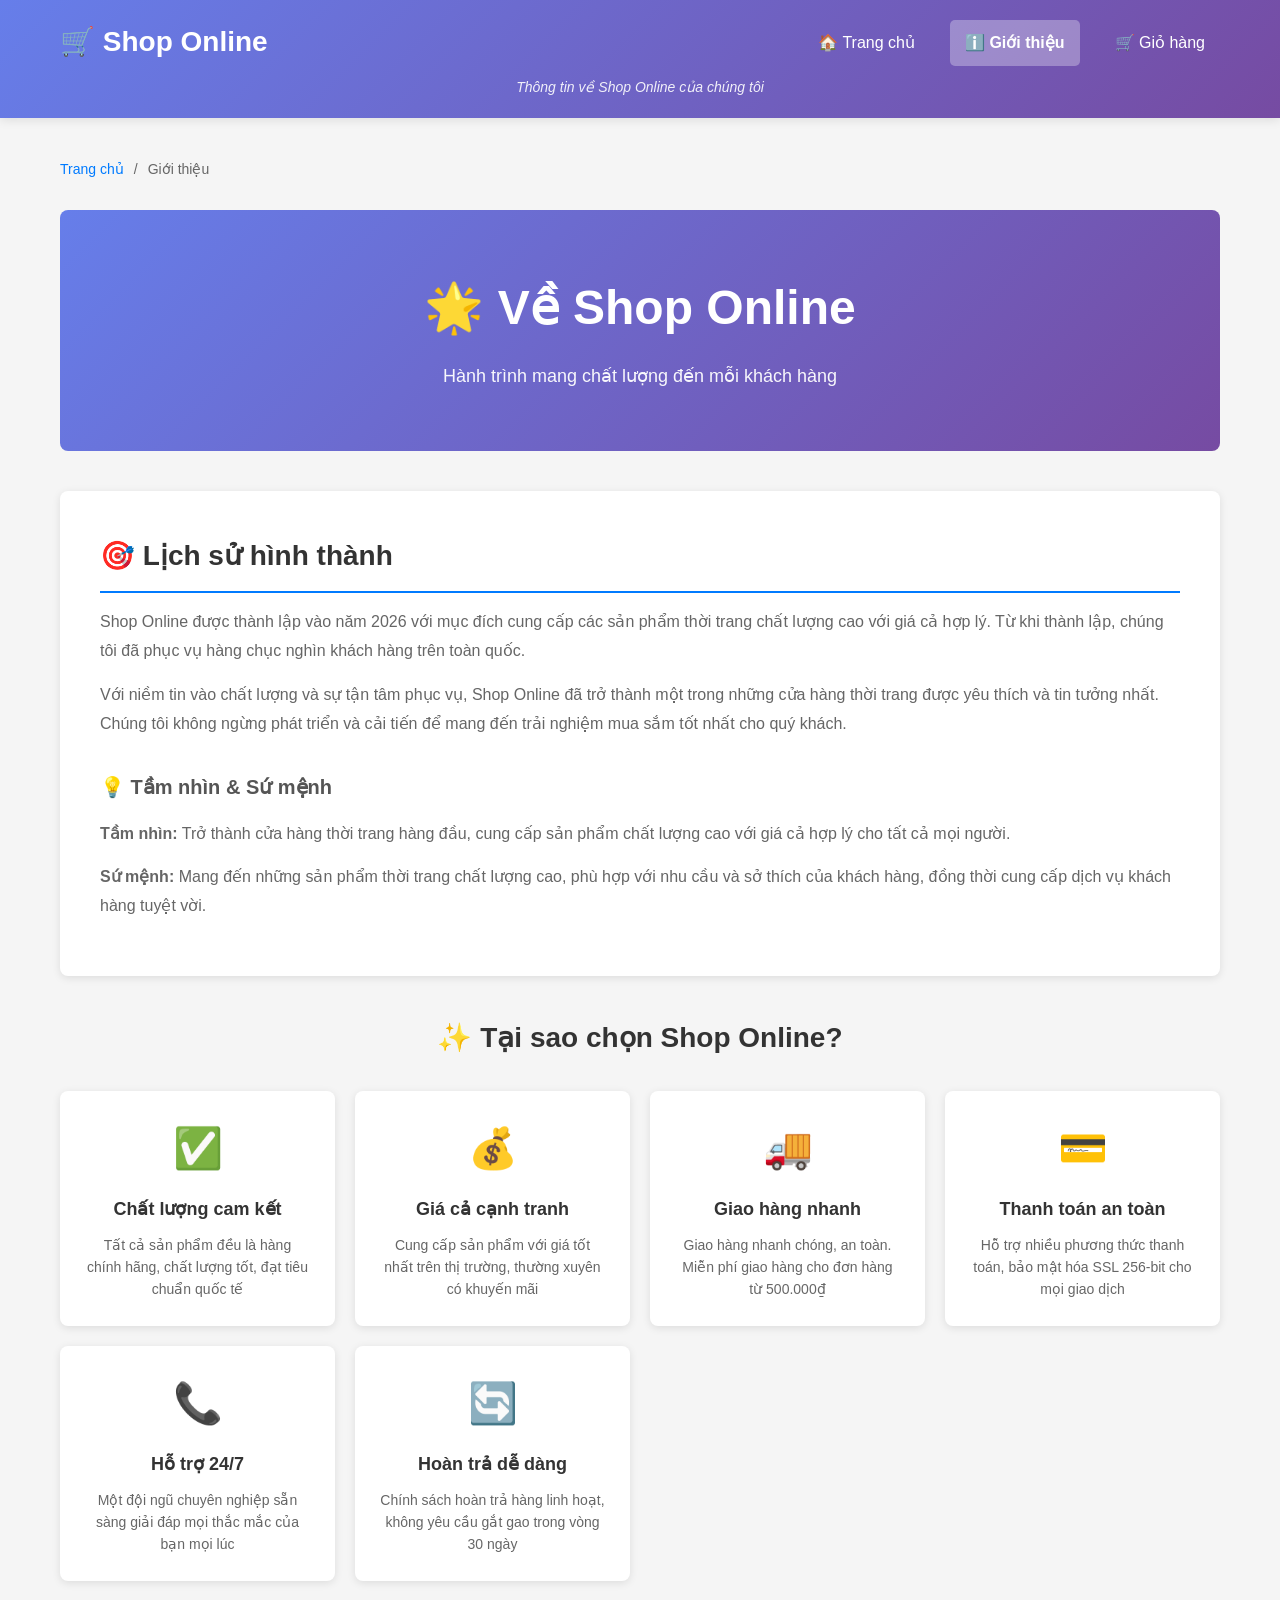
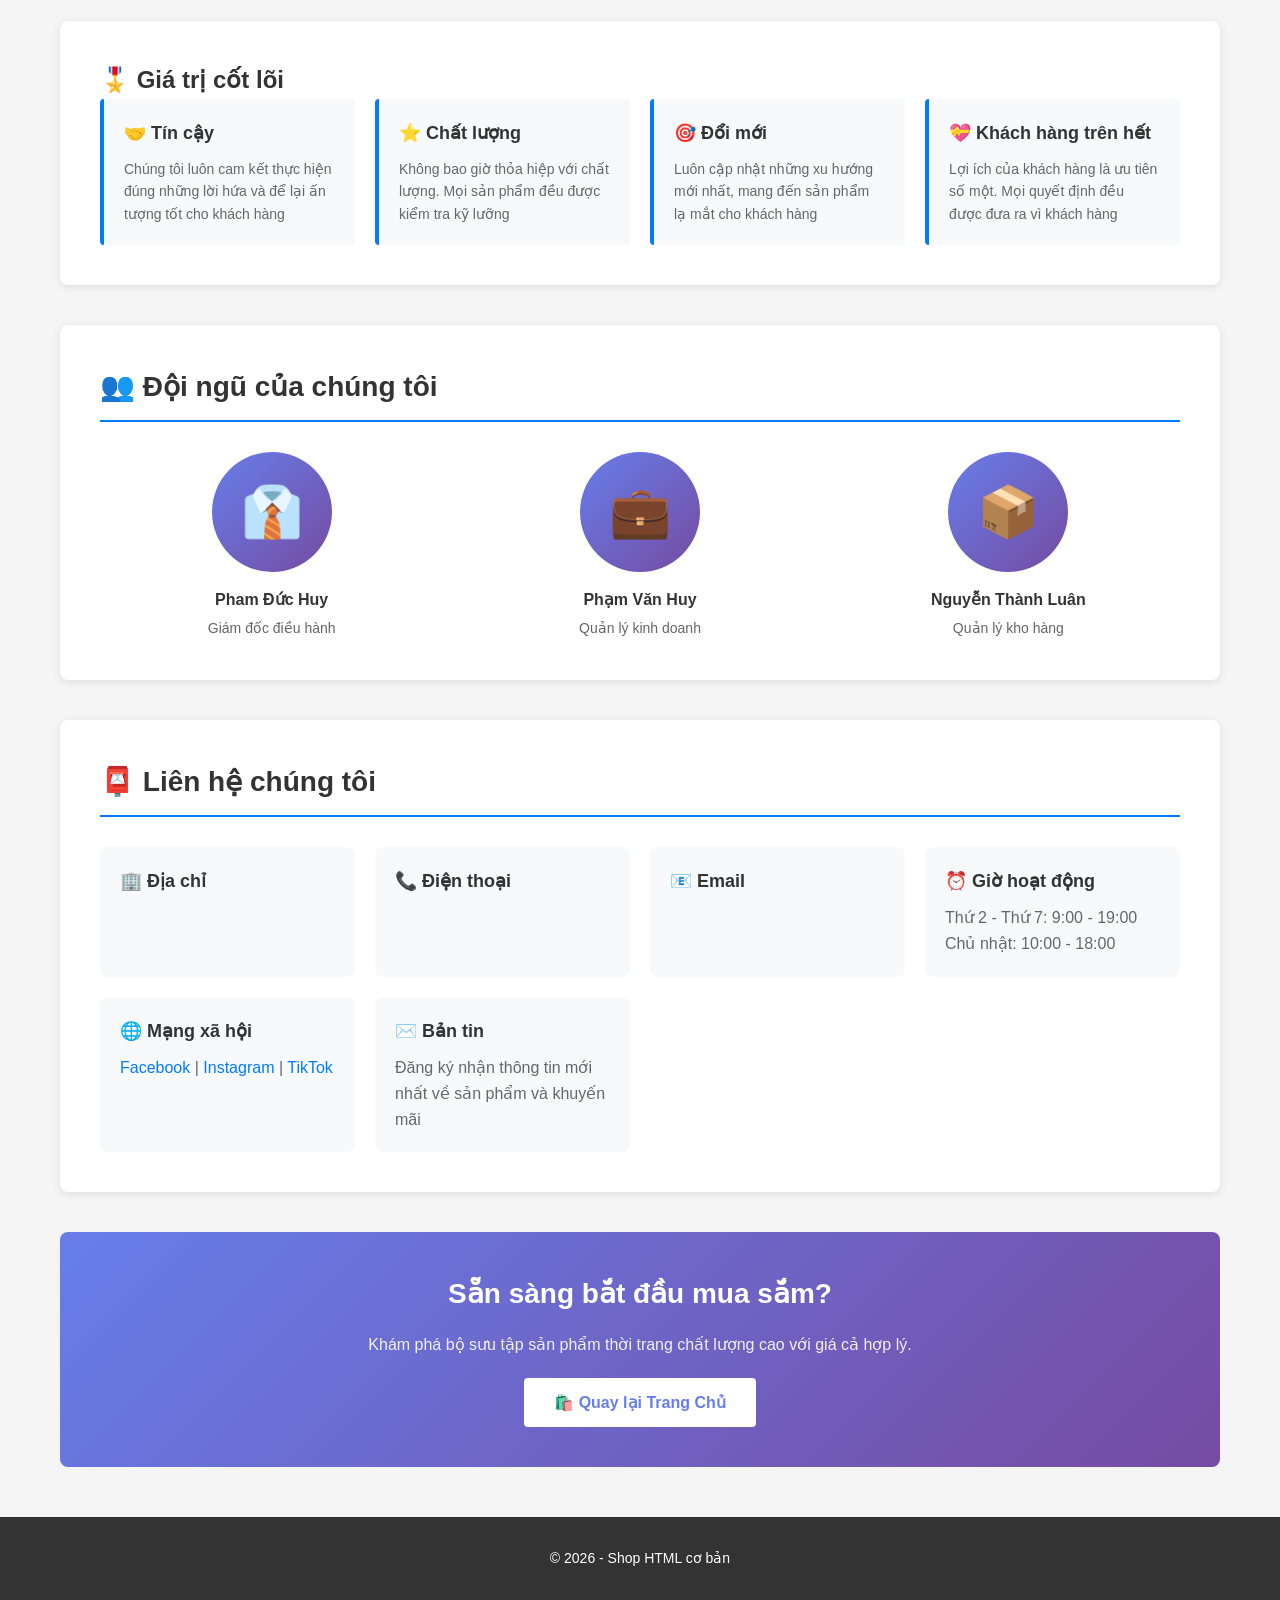
<file: about.html>
<!DOCTYPE html>
<html lang="vi">
<head>
    <meta charset="UTF-8">
    <meta name="viewport" content="width=device-width, initial-scale=1.0">
    <title>Giới Thiệu - Shop Online</title>
    <link rel="stylesheet" href="css/site.css">
    <style>
        .about-container {
            max-width: 1200px;
            margin: 30px auto;
            padding: 0 20px;
        }

        .breadcrumb {
            font-size: 14px;
            color: #666;
            margin-bottom: 30px;
        }

        .breadcrumb a {
            color: #007bff;
            text-decoration: none;
        }

        .breadcrumb a:hover {
            text-decoration: underline;
        }

        .about-header {
            background: linear-gradient(135deg, #667eea 0%, #764ba2 100%);
            color: white;
            padding: 60px 20px;
            text-align: center;
            border-radius: 8px;
            margin-bottom: 40px;
        }

        .about-header h1 {
            margin: 0 0 15px 0;
            font-size: 48px;
        }

        .about-header p {
            margin: 0;
            font-size: 18px;
            opacity: 0.95;
        }

        .about-content {
            background: white;
            border-radius: 8px;
            padding: 40px;
            box-shadow: 0 2px 8px rgba(0,0,0,0.1);
            margin-bottom: 40px;
            line-height: 1.8;
        }

        .about-content h2 {
            color: #333;
            font-size: 28px;
            margin-top: 0;
            margin-bottom: 15px;
            border-bottom: 2px solid #007bff;
            padding-bottom: 10px;
        }

        .about-content h3 {
            color: #555;
            font-size: 20px;
            margin-top: 30px;
            margin-bottom: 15px;
        }

        .about-content p {
            color: #666;
            margin-bottom: 15px;
            font-size: 16px;
        }

        .highlights {
            display: grid;
            grid-template-columns: repeat(auto-fit, minmax(250px, 1fr));
            gap: 20px;
            margin-bottom: 40px;
        }

        .highlight-card {
            background: white;
            border-radius: 8px;
            padding: 25px;
            text-align: center;
            box-shadow: 0 2px 8px rgba(0,0,0,0.1);
            transition: transform 0.3s ease, box-shadow 0.3s ease;
        }

        .highlight-card:hover {
            transform: translateY(-5px);
            box-shadow: 0 5px 15px rgba(0,0,0,0.2);
        }

        .highlight-icon {
            font-size: 40px;
            margin-bottom: 15px;
        }

        .highlight-card h3 {
            color: #333;
            margin: 0 0 10px 0;
            font-size: 18px;
        }

        .highlight-card p {
            color: #666;
            margin: 0;
            font-size: 14px;
        }

        .team-section {
            background: white;
            border-radius: 8px;
            padding: 40px;
            box-shadow: 0 2px 8px rgba(0,0,0,0.1);
            margin-bottom: 40px;
        }

        .team-section h2 {
            color: #333;
            font-size: 28px;
            margin-top: 0;
            margin-bottom: 30px;
            border-bottom: 2px solid #007bff;
            padding-bottom: 10px;
        }

        .team-grid {
            display: grid;
            grid-template-columns: repeat(auto-fit, minmax(200px, 1fr));
            gap: 25px;
        }

        .team-member {
            text-align: center;
        }

        .member-avatar {
            width: 120px;
            height: 120px;
            border-radius: 50%;
            background: linear-gradient(135deg, #667eea 0%, #764ba2 100%);
            display: flex;
            align-items: center;
            justify-content: center;
            margin: 0 auto 15px;
            font-size: 50px;
        }

        .team-member h3 {
            color: #333;
            margin: 0 0 5px 0;
            font-size: 16px;
        }

        .team-member p {
            color: #666;
            margin: 0;
            font-size: 14px;
        }

        .contact-section {
            background: white;
            border-radius: 8px;
            padding: 40px;
            box-shadow: 0 2px 8px rgba(0,0,0,0.1);
            margin-bottom: 40px;
        }

        .contact-section h2 {
            color: #333;
            font-size: 28px;
            margin-top: 0;
            margin-bottom: 30px;
            border-bottom: 2px solid #007bff;
            padding-bottom: 10px;
        }

        .contact-grid {
            display: grid;
            grid-template-columns: repeat(auto-fit, minmax(250px, 1fr));
            gap: 20px;
        }

        .contact-item {
            background: #f8f9fa;
            border-radius: 8px;
            padding: 20px;
        }

        .contact-item h3 {
            color: #333;
            margin: 0 0 10px 0;
            font-size: 18px;
        }

        .contact-item p {
            color: #666;
            margin: 0;
            font-size: 16px;
        }

        .contact-item a {
            color: #007bff;
            text-decoration: none;
        }

        .contact-item a:hover {
            text-decoration: underline;
        }

        .values-section {
            background: white;
            border-radius: 8px;
            padding: 40px;
            box-shadow: 0 2px 8px rgba(0,0,0,0.1);
            margin-bottom: 40px;
        }

        .values-grid {
            display: grid;
            grid-template-columns: repeat(auto-fit, minmax(250px, 1fr));
            gap: 20px;
        }

        .value-item {
            padding: 20px;
            background: #f8f9fa;
            border-left: 4px solid #007bff;
            border-radius: 4px;
        }

        .value-item h3 {
            color: #333;
            margin: 0 0 10px 0;
            font-size: 18px;
        }

        .value-item p {
            color: #666;
            margin: 0;
            font-size: 14px;
        }

        .cta-section {
            background: linear-gradient(135deg, #667eea 0%, #764ba2 100%);
            color: white;
            padding: 40px;
            border-radius: 8px;
            text-align: center;
            margin-bottom: 40px;
        }

        .cta-section h2 {
            margin: 0 0 15px 0;
            font-size: 28px;
            border: none;
            padding: 0;
        }

        .cta-section p {
            color: rgba(255, 255, 255, 0.9);
            margin: 0 0 20px 0;
            font-size: 16px;
        }

        .btn-cta {
            background: white;
            color: #667eea;
            padding: 12px 30px;
            border: none;
            border-radius: 4px;
            cursor: pointer;
            font-weight: bold;
            font-size: 16px;
            text-decoration: none;
            display: inline-block;
        }

        .btn-cta:hover {
            background: #f0f0f0;
        }

        @media (max-width: 768px) {
            .about-header h1 {
                font-size: 32px;
            }

            .about-content {
                padding: 20px;
            }

            .about-content h2 {
                font-size: 24px;
            }

            .highlights,
            .team-grid,
            .contact-grid,
            .values-grid {
                grid-template-columns: 1fr;
            }
        }
    </style>
</head>
<body>

<header>
    <div class="header-content">
        <h1>🛒 Shop Online</h1>
        <nav class="nav">
            <a href="index.html" class="nav-link">🏠 Trang chủ</a>
            <a href="about.html" class="nav-link active">ℹ️ Giới thiệu</a>
            <a href="order.html" class="nav-link">
                🛒 Giỏ hàng
                <span id="cart-count" class="cart-badge" style="display: none;">0</span>
            </a>
        </nav>
    </div>
    <p>Thông tin về Shop Online của chúng tôi</p>
</header>

<main class="about-container">
    <div class="breadcrumb">
        <a href="index.html">Trang chủ</a>
        <span>/</span>
        <span>Giới thiệu</span>
    </div>

    <div class="about-header">
        <h1>🌟 Về Shop Online</h1>
        <p>Hành trình mang chất lượng đến mỗi khách hàng</p>
    </div>

    <div class="about-content">
        <h2>🎯 Lịch sử hình thành</h2>
        <p>
            Shop Online được thành lập vào năm 2026 với mục đích cung cấp các sản phẩm thời trang chất lượng cao 
            với giá cả hợp lý. Từ khi thành lập, chúng tôi đã phục vụ hàng chục nghìn khách hàng trên toàn quốc.
        </p>
        <p>
            Với niềm tin vào chất lượng và sự tận tâm phục vụ, Shop Online đã trở thành một trong những cửa hàng 
            thời trang được yêu thích và tin tưởng nhất. Chúng tôi không ngừng phát triển và cải tiến để mang đến 
            trải nghiệm mua sắm tốt nhất cho quý khách.
        </p>

        <h3>💡 Tầm nhìn & Sứ mệnh</h3>
        <p>
            <strong>Tầm nhìn:</strong> Trở thành cửa hàng thời trang hàng đầu, cung cấp sản phẩm chất lượng cao 
            với giá cả hợp lý cho tất cả mọi người.
        </p>
        <p>
            <strong>Sứ mệnh:</strong> Mang đến những sản phẩm thời trang chất lượng cao, phù hợp với nhu cầu và 
            sở thích của khách hàng, đồng thời cung cấp dịch vụ khách hàng tuyệt vời.
        </p>
    </div>

    <h2 style="text-align: center; color: #333; margin: 40px 0 30px 0; font-size: 28px;">✨ Tại sao chọn Shop Online?</h2>
    <div class="highlights">
        <div class="highlight-card">
            <div class="highlight-icon">✅</div>
            <h3>Chất lượng cam kết</h3>
            <p>Tất cả sản phẩm đều là hàng chính hãng, chất lượng tốt, đạt tiêu chuẩn quốc tế</p>
        </div>

        <div class="highlight-card">
            <div class="highlight-icon">💰</div>
            <h3>Giá cả cạnh tranh</h3>
            <p>Cung cấp sản phẩm với giá tốt nhất trên thị trường, thường xuyên có khuyến mãi</p>
        </div>

        <div class="highlight-card">
            <div class="highlight-icon">🚚</div>
            <h3>Giao hàng nhanh</h3>
            <p>Giao hàng nhanh chóng, an toàn. Miễn phí giao hàng cho đơn hàng từ 500.000₫</p>
        </div>

        <div class="highlight-card">
            <div class="highlight-icon">💳</div>
            <h3>Thanh toán an toàn</h3>
            <p>Hỗ trợ nhiều phương thức thanh toán, bảo mật hóa SSL 256-bit cho mọi giao dịch</p>
        </div>

        <div class="highlight-card">
            <div class="highlight-icon">📞</div>
            <h3>Hỗ trợ 24/7</h3>
            <p>Một đội ngũ chuyên nghiệp sẵn sàng giải đáp mọi thắc mắc của bạn mọi lúc</p>
        </div>

        <div class="highlight-card">
            <div class="highlight-icon">🔄</div>
            <h3>Hoàn trả dễ dàng</h3>
            <p>Chính sách hoàn trả hàng linh hoạt, không yêu cầu gắt gao trong vòng 30 ngày</p>
        </div>
    </div>

    <div class="values-section">
        <h2>🎖️ Giá trị cốt lõi</h2>
        <div class="values-grid">
            <div class="value-item">
                <h3>🤝 Tín cậy</h3>
                <p>Chúng tôi luôn cam kết thực hiện đúng những lời hứa và để lại ấn tượng tốt cho khách hàng</p>
            </div>

            <div class="value-item">
                <h3>⭐ Chất lượng</h3>
                <p>Không bao giờ thỏa hiệp với chất lượng. Mọi sản phẩm đều được kiểm tra kỹ lưỡng</p>
            </div>

            <div class="value-item">
                <h3>🎯 Đổi mới</h3>
                <p>Luôn cập nhật những xu hướng mới nhất, mang đến sản phẩm lạ mắt cho khách hàng</p>
            </div>

            <div class="value-item">
                <h3>💝 Khách hàng trên hết</h3>
                <p>Lợi ích của khách hàng là ưu tiên số một. Mọi quyết định đều được đưa ra vì khách hàng</p>
            </div>
        </div>
    </div>

    <div class="team-section">
        <h2>👥 Đội ngũ của chúng tôi</h2>
        <div class="team-grid">
            <div class="team-member">
                <div class="member-avatar">👔</div>
                <h3>Pham Đức Huy</h3>
                <p>Giám đốc điều hành</p>
            </div>

            <div class="team-member">
                <div class="member-avatar">💼</div>
                <h3>Phạm Văn Huy</h3>
                <p>Quản lý kinh doanh</p>
            </div>

            <div class="team-member">
                <div class="member-avatar">📦</div>
                <h3>Nguyễn Thành Luân</h3>
                <p>Quản lý kho hàng</p>
            </div>
        </div>
    </div>

    <div class="contact-section">
        <h2>📮 Liên hệ chúng tôi</h2>
        <div class="contact-grid">
            <div class="contact-item">
                <h3>🏢 Địa chỉ</h3>
                <p></p>
            </div>

            <div class="contact-item">
                <h3>📞 Điện thoại</h3>
                <p></p>
            </div>

            <div class="contact-item">
                <h3>📧 Email</h3>
                <p></p>
            </div>

            <div class="contact-item">
                <h3>⏰ Giờ hoạt động</h3>
                <p>Thứ 2 - Thứ 7: 9:00 - 19:00<br>Chủ nhật: 10:00 - 18:00</p>
            </div>

            <div class="contact-item">
                <h3>🌐 Mạng xã hội</h3>
                <p>
                    <a href="#">Facebook</a> | 
                    <a href="#">Instagram</a> | 
                    <a href="#">TikTok</a>
                </p>
            </div>

            <div class="contact-item">
                <h3>✉️ Bản tin</h3>
                <p>Đăng ký nhận thông tin mới nhất về sản phẩm và khuyến mãi</p>
            </div>
        </div>
    </div>

    <div class="cta-section">
        <h2>Sẵn sàng bắt đầu mua sắm?</h2>
        <p>Khám phá bộ sưu tập sản phẩm thời trang chất lượng cao với giá cả hợp lý.</p>
        <a href="index.html" class="btn-cta">🛍️ Quay lại Trang Chủ</a>
    </div>
</main>

<footer>
    © 2026 - Shop HTML cơ bản
</footer>

<script>
    // Update cart badge on page load
    function updateCartBadge() {
        const cart = localStorage.getItem('cart') ? JSON.parse(localStorage.getItem('cart')) : [];
        const totalItems = cart.reduce((sum, item) => sum + item.quantity, 0);
        const badgeEl = document.getElementById('cart-count');
        
        if (totalItems > 0) {
            badgeEl.style.display = 'inline';
            badgeEl.textContent = totalItems;
        } else {
            badgeEl.style.display = 'none';
        }
    }

    // Update badge on load
    window.addEventListener('DOMContentLoaded', updateCartBadge);
</script>
</body>
</html>
</file>
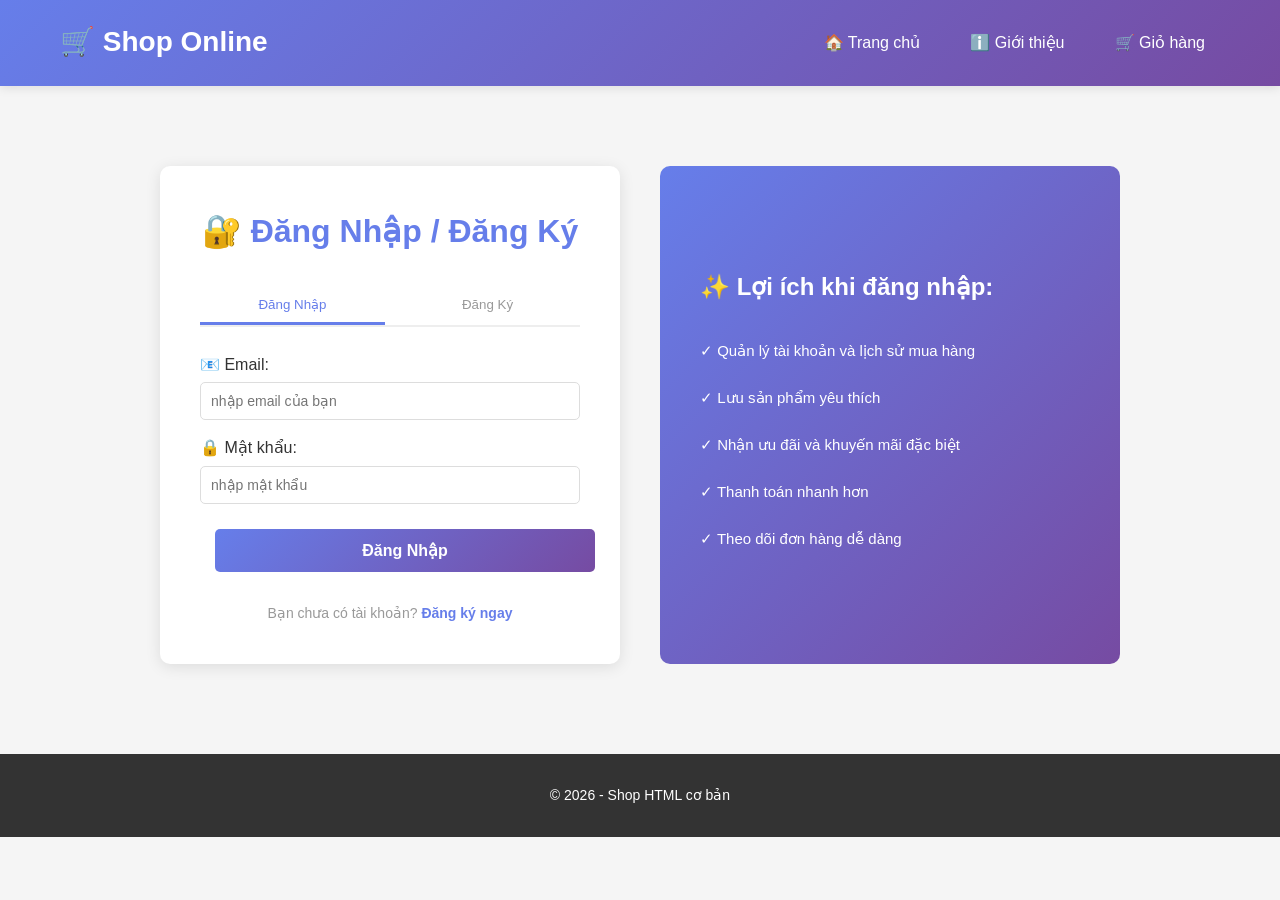
<file: login.html>
<!DOCTYPE html>
<html lang="vi">
<head>
    <meta charset="UTF-8">
    <meta name="viewport" content="width=device-width, initial-scale=1.0">
    <title>Đăng Nhập - Shop Online</title>
    <link rel="stylesheet" href="css/site.css">
</head>
<body>

<header>
    <div class="header-content">
        <h1>🛒 Shop Online</h1>
        <nav class="nav">
            <a href="index.html" class="nav-link">🏠 Trang chủ</a>
            <a href="about.html" class="nav-link">ℹ️ Giới thiệu</a>
            <a href="order.html" class="nav-link">
                🛒 Giỏ hàng
                <span id="cart-count" class="cart-badge" style="display: none;">0</span>
            </a>
        </nav>
    </div>
</header>

<main class="login-container">
    <div class="login-box">
        <h1>🔐 Đăng Nhập / Đăng Ký</h1>
        
        <div class="login-tabs">
            <button class="tab-button active" onclick="switchTab('login')">Đăng Nhập</button>
            <button class="tab-button" onclick="switchTab('signup')">Đăng Ký</button>
        </div>

        <div id="login-tab" class="tab-content active">
            <form onsubmit="event.preventDefault(); login()">
                <div class="form-group">
                    <label for="login-email">📧 Email:</label>
                    <input type="email" id="login-email" placeholder="nhập email của bạn" required>
                </div>

                <div class="form-group">
                    <label for="login-password">🔒 Mật khẩu:</label>
                    <input type="password" id="login-password" placeholder="nhập mật khẩu" required>
                </div>

                <button type="submit" class="btn-primary" style="width: 100%; padding: 12px; font-size: 16px;">
                    Đăng Nhập
                </button>
            </form>

            <p class="form-help">Bạn chưa có tài khoản? <a href="#" onclick="switchTab('signup'); return false;">Đăng ký ngay</a></p>
        </div>

        <div id="signup-tab" class="tab-content">
            <form onsubmit="event.preventDefault(); signup()">
                <div class="form-group">
                    <label for="signup-email">📧 Email:</label>
                    <input type="email" id="signup-email" placeholder="nhập email của bạn" required>
                </div>

                <div class="form-group">
                    <label for="signup-password">🔒 Mật khẩu:</label>
                    <input type="password" id="signup-password" placeholder="nhập mật khẩu (tối thiểu 6 ký tự)" required minlength="6">
                </div>

                <div class="form-group">
                    <label for="signup-confirm">✓ Xác nhận mật khẩu:</label>
                    <input type="password" id="signup-confirm" placeholder="xác nhận mật khẩu" required minlength="6">
                </div>

                <button type="submit" class="btn-primary" style="width: 100%; padding: 12px; font-size: 16px;">
                    Đăng Ký
                </button>
            </form>

            <p class="form-help">Bạn đã có tài khoản? <a href="#" onclick="switchTab('login'); return false;">Đăng nhập</a></p>
        </div>
    </div>

    <div class="login-benefits">
        <h2>✨ Lợi ích khi đăng nhập:</h2>
        <ul>
            <li>✓ Quản lý tài khoản và lịch sử mua hàng</li>
            <li>✓ Lưu sản phẩm yêu thích</li>
            <li>✓ Nhận ưu đãi và khuyến mãi đặc biệt</li>
            <li>✓ Thanh toán nhanh hơn</li>
            <li>✓ Theo dõi đơn hàng dễ dàng</li>
        </ul>
    </div>
</main>

<footer>
    © 2026 - Shop HTML cơ bản
</footer>

<script src="js/script.js"></script>
<script>
    function switchTab(tabName) {
        // Hide all tabs
        document.querySelectorAll('.tab-content').forEach(tab => {
            tab.classList.remove('active');
        });
        document.querySelectorAll('.tab-button').forEach(btn => {
            btn.classList.remove('active');
        });

        // Show selected tab
        if (tabName === 'login') {
            document.getElementById('login-tab').classList.add('active');
            document.querySelectorAll('.tab-button')[0].classList.add('active');
            // Copy email from signup if exists
            const signupEmail = document.getElementById('signup-email').value;
            if (signupEmail) document.getElementById('login-email').value = signupEmail;
        } else {
            document.getElementById('signup-tab').classList.add('active');
            document.querySelectorAll('.tab-button')[1].classList.add('active');
            // Copy email from login if exists
            const loginEmail = document.getElementById('login-email').value;
            if (loginEmail) document.getElementById('signup-email').value = loginEmail;
        }
    }

    function login() {
        const email = document.getElementById('login-email').value;
        const password = document.getElementById('login-password').value;

        if (!email || !password) {
            alert('Vui lòng nhập email và mật khẩu!');
            return;
        }

        if (!email.includes('@')) {
            alert('Email không hợp lệ!');
            return;
        }

        const user = {
            email: email,
            name: email.split('@')[0],
            loginTime: new Date().toLocaleString('vi-VN')
        };

        localStorage.setItem('currentUser', JSON.stringify(user));
        alert('Đăng nhập thành công! Xin chào ' + user.name);
        window.location.href = 'index.html';
    }

    function signup() {
        const email = document.getElementById('signup-email').value;
        const password = document.getElementById('signup-password').value;
        const confirm = document.getElementById('signup-confirm').value;

        if (!email || !password || !confirm) {
            alert('Vui lòng điền đầy đủ thông tin!');
            return;
        }

        if (!email.includes('@')) {
            alert('Email không hợp lệ!');
            return;
        }

        if (password.length < 6) {
            alert('Mật khẩu phải có ít nhất 6 ký tự!');
            return;
        }

        if (password !== confirm) {
            alert('Mật khẩu không khớp!');
            return;
        }

        const user = {
            email: email,
            name: email.split('@')[0],
            loginTime: new Date().toLocaleString('vi-VN')
        };

        localStorage.setItem('currentUser', JSON.stringify(user));
        alert('Đăng ký thành công! Xin chào ' + user.name);
        window.location.href = 'index.html';
    }
</script>

</body>
</html>
</file>
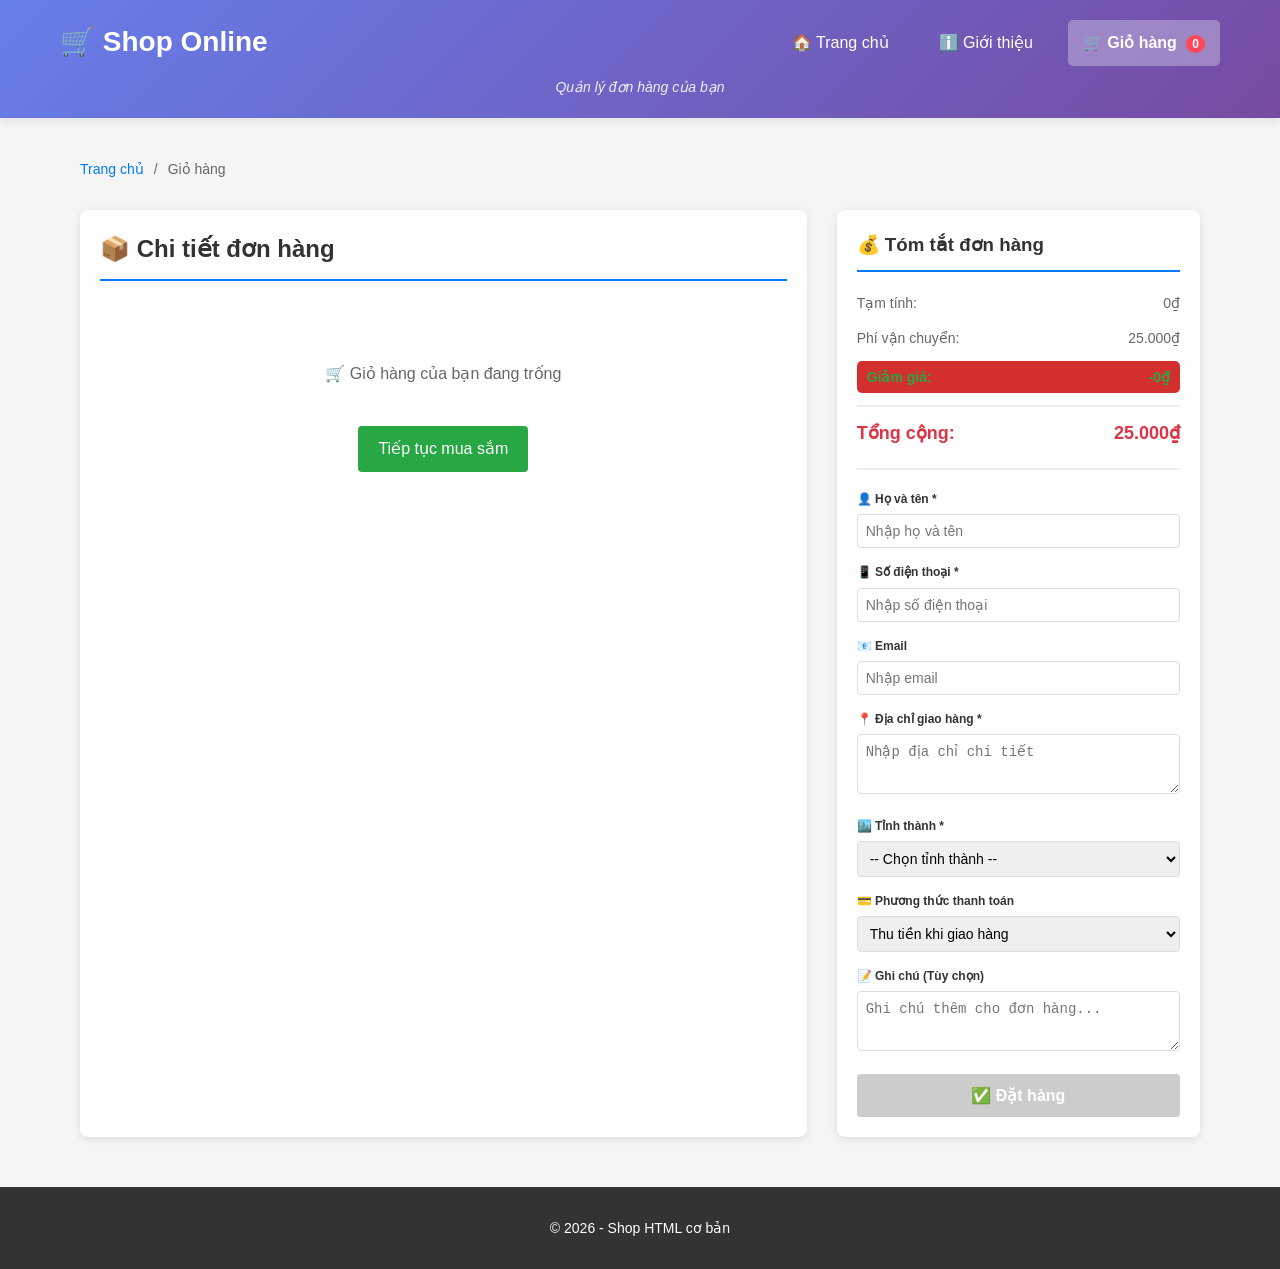
<file: order.html>
<!DOCTYPE html>
<html lang="vi">
<head>
    <meta charset="UTF-8">
    <meta name="viewport" content="width=device-width, initial-scale=1.0">
    <title>Giỏ Hàng & Đặt Hàng</title>
    <link rel="stylesheet" href="css/site.css">
    <style>
        .order-container {
            display: grid;
            grid-template-columns: 2fr 1fr;
            gap: 30px;
            max-width: 1200px;
            margin: 30px auto;
            padding: 0 20px;
        }

        .order-items {
            background: white;
            border-radius: 8px;
            padding: 20px;
            box-shadow: 0 2px 8px rgba(0,0,0,0.1);
        }

        .order-items h2 {
            margin-bottom: 20px;
            color: #333;
            border-bottom: 2px solid #007bff;
            padding-bottom: 10px;
        }

        .cart-item {
            display: flex;
            gap: 15px;
            padding: 15px;
            border-bottom: 1px solid #eee;
            align-items: flex-start;
        }

        .cart-item:last-child {
            border-bottom: none;
        }

        .item-image {
            width: 80px;
            height: 80px;
            object-fit: cover;
            border-radius: 4px;
            background: #f5f5f5;
        }

        .item-details {
            flex: 1;
        }

        .item-details h4 {
            margin: 0 0 5px 0;
            color: #333;
            font-size: 16px;
        }

        .item-specs {
            font-size: 14px;
            color: #666;
            margin: 5px 0;
        }

        .item-actions {
            display: flex;
            gap: 10px;
            margin-top: 10px;
        }

        .qty-control {
            display: flex;
            align-items: center;
            gap: 5px;
            background: #f5f5f5;
            border-radius: 4px;
            padding: 0;
        }

        .qty-control button {
            width: 25px;
            height: 25px;
            border: none;
            background: white;
            cursor: pointer;
            font-size: 16px;
            padding: 0;
            border-radius: 2px;
        }

        .qty-control button:hover {
            background: #e0e0e0;
        }

        .qty-control input {
            width: 40px;
            border: none;
            text-align: center;
            background: transparent;
            font-size: 14px;
        }

        .btn-remove {
            background: #dc3545;
            color: white;
            border: none;
            padding: 5px 10px;
            border-radius: 4px;
            cursor: pointer;
            font-size: 12px;
        }

        .btn-remove:hover {
            background: #c82333;
        }

        .item-price {
            text-align: right;
            font-weight: bold;
            color: #007bff;
            font-size: 16px;
        }

        .empty-cart {
            text-align: center;
            padding: 40px 20px;
            color: #666;
        }

        .empty-cart p {
            margin: 20px 0;
            font-size: 16px;
        }

        .btn-continue {
            background: #28a745;
            color: white;
            padding: 10px 20px;
            border: none;
            border-radius: 4px;
            cursor: pointer;
            text-decoration: none;
            display: inline-block;
            margin-top: 20px;
        }

        .btn-continue:hover {
            background: #218838;
        }

        .order-summary {
            background: white;
            border-radius: 8px;
            padding: 20px;
            box-shadow: 0 2px 8px rgba(0,0,0,0.1);
            height: fit-content;
            position: sticky;
            top: 20px;
        }

        .order-summary h3 {
            margin-top: 0;
            margin-bottom: 20px;
            color: #333;
            border-bottom: 2px solid #007bff;
            padding-bottom: 10px;
        }

        .summary-row {
            display: flex;
            justify-content: space-between;
            margin-bottom: 12px;
            font-size: 14px;
        }

        .summary-row.subtotal {
            color: #666;
        }

        .summary-row.shipping {
            color: #666;
        }

        .summary-row.discount {
            color: #28a745;
        }

        .summary-row.total {
            border-top: 2px solid #eee;
            padding-top: 12px;
            font-weight: bold;
            font-size: 18px;
            color: #dc3545;
        }

        .checkout-section {
            margin-top: 20px;
            border-top: 2px solid #eee;
            padding-top: 20px;
        }

        .form-group {
            margin-bottom: 15px;
        }

        .form-group label {
            display: block;
            margin-bottom: 5px;
            font-weight: bold;
            color: #333;
            font-size: 12px;
        }

        .form-group input,
        .form-group select,
        .form-group textarea {
            width: 100%;
            padding: 8px;
            border: 1px solid #ddd;
            border-radius: 4px;
            font-size: 14px;
            box-sizing: border-box;
        }

        .form-group textarea {
            resize: vertical;
            min-height: 60px;
        }

        .btn-checkout {
            width: 100%;
            background: #007bff;
            color: white;
            padding: 12px;
            border: none;
            border-radius: 4px;
            cursor: pointer;
            font-weight: bold;
            font-size: 16px;
        }

        .btn-checkout:hover {
            background: #0056b3;
        }

        .btn-checkout:disabled {
            background: #ccc;
            cursor: not-allowed;
        }

        .breadcrumb {
            max-width: 1200px;
            margin: 20px auto;
            padding: 0 20px;
            font-size: 14px;
            color: #666;
        }

        .breadcrumb a {
            color: #007bff;
            text-decoration: none;
        }

        .breadcrumb a:hover {
            text-decoration: underline;
        }

        @media (max-width: 768px) {
            .order-container {
                grid-template-columns: 1fr;
            }

            .order-summary {
                position: static;
            }

            .cart-item {
                flex-wrap: wrap;
            }

            .item-image {
                order: -1;
            }
        }
    </style>
</head>
<body>

<header>
    <div class="header-content">
        <h1>🛒 Shop Online</h1>
        <nav class="nav">
            <a href="index.html" class="nav-link">🏠 Trang chủ</a>
            <a href="about.html" class="nav-link">ℹ️ Giới thiệu</a>
            <a href="order.html" class="nav-link active">
                🛒 Giỏ hàng
                <span id="cart-count" class="cart-badge">0</span>
            </a>
        </nav>
    </div>
    <p>Quản lý đơn hàng của bạn</p>
</header>

<main>
    <div class="breadcrumb">
        <a href="index.html">Trang chủ</a>
        <span>/</span>
        <span>Giỏ hàng</span>
    </div>

    <div class="order-container">
        <div class="order-items">
            <h2>📦 Chi tiết đơn hàng</h2>
            <div id="cart-list"></div>
        </div>

        <div class="order-summary">
            <h3>💰 Tóm tắt đơn hàng</h3>
            
            <div class="summary-row subtotal">
                <span>Tạm tính:</span>
                <span id="subtotal">₫0</span>
            </div>
            
            <div class="summary-row shipping">
                <span>Phí vận chuyển:</span>
                <span id="shipping">₫0</span>
            </div>

            <div class="summary-row discount">
                <span>Giảm giá:</span>
                <span id="discount">-₫0</span>
            </div>

            <div class="summary-row total">
                <span>Tổng cộng:</span>
                <span id="total">₫0</span>
            </div>

            <div class="checkout-section">
                <div class="form-group">
                    <label>👤 Họ và tên *</label>
                    <input type="text" id="fullname" placeholder="Nhập họ và tên" required>
                </div>

                <div class="form-group">
                    <label>📱 Số điện thoại *</label>
                    <input type="tel" id="phone" placeholder="Nhập số điện thoại" required>
                </div>

                <div class="form-group">
                    <label>📧 Email</label>
                    <input type="email" id="email" placeholder="Nhập email">
                </div>

                <div class="form-group">
                    <label>📍 Địa chỉ giao hàng *</label>
                    <textarea id="address" placeholder="Nhập địa chỉ chi tiết" required></textarea>
                </div>

                <div class="form-group">
                    <label>🏙️ Tỉnh thành *</label>
                    <select id="province" required>
                        <option value="">-- Chọn tỉnh thành --</option>
                        <option value="Ho Chi Minh">Hồ Chí Minh</option>
                        <option value="Ha Noi">Hà Nội</option>
                        <option value="Da Nang">Đà Nẵng</option>
                        <option value="Hai Phong">Hải Phòng</option>
                        <option value="Can Tho">Cần Thơ</option>
                        <option value="Other">Tỉnh thành khác</option>
                    </select>
                </div>

                <div class="form-group">
                    <label>💳 Phương thức thanh toán</label>
                    <select id="payment-method">
                        <option value="cod">Thu tiền khi giao hàng</option>
                        <option value="bank">Chuyển khoản ngân hàng</option>
                        <option value="credit">Thẻ tín dụng</option>
                    </select>
                </div>

                <div class="form-group">
                    <label>📝 Ghi chú (Tùy chọn)</label>
                    <textarea id="notes" placeholder="Ghi chú thêm cho đơn hàng..."></textarea>
                </div>

                <button class="btn-checkout" id="submit-order" onclick="submitOrder()">✅ Đặt hàng</button>
            </div>
        </div>
    </div>
</main>

<footer>
    © 2026 - Shop HTML cơ bản
</footer>

<script>
    // Product database
    const products = {
        'ao-thun-nam': {
            name: 'Áo thun nam',
            price: 199000,
            image: 'images/product1.jpg'
        },
        'quan-jean': {
            name: 'Quần jean',
            price: 299000,
            image: 'images/product2.jpg'
        },
        'giay-the-thao': {
            name: 'Giày thể thao',
            price: 499000,
            image: 'images/product3.jpg'
        },
        'ao-khoac': {
            name: 'Áo khoác',
            price: 599000,
            image: 'images/product4.jpg'
        }
    };

    // Get cart from localStorage
    function getCart() {
        const cart = localStorage.getItem('cart');
        return cart ? JSON.parse(cart) : [];
    }

    // Save cart to localStorage
    function saveCart(cart) {
        localStorage.setItem('cart', JSON.stringify(cart));
        updateCartDisplay();
        updateSummary();
    }

    // Add item to cart
    function addToCart(productKey, size, color, quantity) {
        const product = products[productKey];
        if (!product) return;

        const cart = getCart();
        const existingItem = cart.find(item => 
            item.productKey === productKey && item.size === size && item.color === color
        );

        if (existingItem) {
            existingItem.quantity += parseInt(quantity);
        } else {
            cart.push({
                productKey: productKey,
                name: product.name,
                price: product.price,
                image: product.image,
                size: size,
                color: color,
                quantity: parseInt(quantity)
            });
        }

        saveCart(cart);
    }

    // Remove item from cart
    function removeFromCart(index) {
        const cart = getCart();
        cart.splice(index, 1);
        saveCart(cart);
    }

    // Update item quantity
    function updateQuantity(index, newQuantity) {
        const cart = getCart();
        if (newQuantity < 1) {
            removeFromCart(index);
        } else {
            cart[index].quantity = newQuantity;
            saveCart(cart);
        }
    }

    // Display cart items
    function updateCartDisplay() {
        const cart = getCart();
        const cartList = document.getElementById('cart-list');
        const cartCount = document.getElementById('cart-count');

        cartCount.textContent = cart.reduce((sum, item) => sum + item.quantity, 0);

        if (cart.length === 0) {
            cartList.innerHTML = `
                <div class="empty-cart">
                    <p>🛒 Giỏ hàng của bạn đang trống</p>
                    <a href="index.html" class="btn-continue">Tiếp tục mua sắm</a>
                </div>
            `;
            document.getElementById('submit-order').disabled = true;
            return;
        }

        document.getElementById('submit-order').disabled = false;

        cartList.innerHTML = cart.map((item, index) => `
            <div class="cart-item">
                <img src="${item.image}" alt="${item.name}" class="item-image">
                <div class="item-details">
                    <h4>${item.name}</h4>
                    <div class="item-specs">
                        <div>🎨 Màu: <strong>${item.color || 'Đen'}</strong></div>
                        <div>🏷️ Size: <strong>${item.size || 'M'}</strong></div>
                    </div>
                    <div class="item-actions">
                        <div class="qty-control">
                            <button onclick="updateQuantity(${index}, ${item.quantity - 1})">−</button>
                            <input type="number" value="${item.quantity}" min="1" onchange="updateQuantity(${index}, this.value)">
                            <button onclick="updateQuantity(${index}, ${item.quantity + 1})">+</button>
                        </div>
                        <button class="btn-remove" onclick="removeFromCart(${index})">🗑️ Xóa</button>
                    </div>
                </div>
                <div class="item-price">
                    ${(item.price * item.quantity).toLocaleString('vi-VN')}₫
                </div>
            </div>
        `).join('');
    }

    // Update order summary
    function updateSummary() {
        const cart = getCart();
        const subtotal = cart.reduce((sum, item) => sum + (item.price * item.quantity), 0);
        const shipping = subtotal > 500000 ? 0 : 25000;
        const discount = Math.floor(subtotal * 0.05);
        const total = subtotal + shipping - discount;

        document.getElementById('subtotal').textContent = subtotal.toLocaleString('vi-VN') + '₫';
        document.getElementById('shipping').textContent = shipping.toLocaleString('vi-VN') + '₫';
        document.getElementById('discount').textContent = '-' + discount.toLocaleString('vi-VN') + '₫';
        document.getElementById('total').textContent = total.toLocaleString('vi-VN') + '₫';
    }

    // Submit order
    function submitOrder() {
        const fullname = document.getElementById('fullname').value.trim();
        const phone = document.getElementById('phone').value.trim();
        const address = document.getElementById('address').value.trim();
        const province = document.getElementById('province').value;
        const cart = getCart();

        if (!fullname || !phone || !address || !province) {
            alert('❌ Vui lòng điền đầy đủ thông tin bắt buộc!');
            return;
        }

        if (cart.length === 0) {
            alert('❌ Giỏ hàng của bạn đang trống!');
            return;
        }

        if (!/^[0-9]{10}$/.test(phone.replace(/\D/g, ''))) {
            alert('❌ Số điện thoại không hợp lệ!');
            return;
        }

        // Create order summary
        const orderItems = cart.map(item => 
            `${item.name} (Size: ${item.size}, Màu: ${item.color}, SL: ${item.quantity})`
        ).join('\n');

        const subtotal = cart.reduce((sum, item) => sum + (item.price * item.quantity), 0);
        const shipping = subtotal > 500000 ? 0 : 25000;
        const total = subtotal + shipping - Math.floor(subtotal * 0.05);

        const orderSummary = `
📦 ĐƠN HÀNG CỦA BẠN ĐÃ ĐƯỢC TẠO!

👤 Khách hàng: ${fullname}
📱 Phone: ${phone}
📧 Email: ${document.getElementById('email').value || 'Không có'}
📍 Địa chỉ: ${address}, ${province}
💳 Thanh toán: ${document.getElementById('payment-method').options[document.getElementById('payment-method').selectedIndex].text}

📝 Sản phẩm:
${orderItems}

💰 Thành tiền: ${subtotal.toLocaleString('vi-VN')}₫
🚚 Vận chuyển: ${shipping.toLocaleString('vi-VN')}₫
💵 Tổng tiền: ${total.toLocaleString('vi-VN')}₫

Cảm ơn bạn đã mua sắm! Đơn hàng sẽ được xử lý sớm.
        `;

        alert(orderSummary);
        
        // Clear cart after successful order
        localStorage.removeItem('cart');
        
        // Reset form
        document.getElementById('fullname').value = '';
        document.getElementById('phone').value = '';
        document.getElementById('email').value = '';
        document.getElementById('address').value = '';
        document.getElementById('province').value = '';
        document.getElementById('notes').value = '';

        updateCartDisplay();
        updateSummary();
    }

    // Initialize on page load
    window.addEventListener('DOMContentLoaded', function() {
        updateCartDisplay();
        updateSummary();

        // Check if coming from product detail page
        const params = new URLSearchParams(window.location.search);
        const productKey = params.get('product');
        const size = params.get('size') || 'L';
        const color = params.get('color') || 'Đen';
        const quantity = params.get('quantity') || '1';

        if (productKey && products[productKey]) {
            addToCart(productKey, size, color, quantity);
        }
    });

    // Make addToCart globally accessible for product-detail.html
    window.addToCart = addToCart;
</script>
</body>
</html>
</file>
<file: css/site.css>
* {
    margin: 0;
    padding: 0;
    box-sizing: border-box;
}

body {
    font-family: 'Segoe UI', Tahoma, Geneva, Verdana, sans-serif;
    background-color: #f5f5f5;
    color: #333;
    line-height: 1.6;
}

/* Header Styles */
header {
    background: linear-gradient(135deg, #667eea 0%, #764ba2 100%);
    color: white;
    padding: 20px 0;
    box-shadow: 0 2px 10px rgba(0, 0, 0, 0.1);
    margin-bottom: 40px;
}

.header-content {
    max-width: 1200px;
    margin: 0 auto;
    padding: 0 20px;
    display: flex;
    justify-content: space-between;
    align-items: center;
}

header h1 {
    font-size: 28px;
    font-weight: 600;
}

header p {
    text-align: center;
    font-size: 14px;
    font-style: italic;
    opacity: 0.9;
    margin-top: 10px;
}

/* Navigation */
.nav {
    display: flex;
    gap: 20px;
}

.nav-link {
    color: white;
    text-decoration: none;
    padding: 10px 15px;
    border-radius: 5px;
    transition: all 0.3s ease;
    position: relative;
}

.nav-link:hover {
    background-color: rgba(255, 255, 255, 0.2);
}

.nav-link.active {
    background-color: rgba(255, 255, 255, 0.3);
    font-weight: 600;
}

.cart-badge {
    background-color: #ff4757;
    color: white;
    border-radius: 50%;
    padding: 2px 6px;
    font-size: 12px;
    font-weight: bold;
    margin-left: 5px;
}

/* Main Content */
main {
    max-width: 1200px;
    margin: 0 auto;
    padding: 0 20px;
    margin-bottom: 50px;
}

/* Product List */
.product-list {
    display: grid;
    grid-template-columns: repeat(auto-fill, minmax(250px, 1fr));
    gap: 25px;
}

/* Product Card */
.product {
    background: white;
    border-radius: 10px;
    overflow: hidden;
    box-shadow: 0 3px 15px rgba(0, 0, 0, 0.1);
    transition: transform 0.3s ease, box-shadow 0.3s ease;
    display: flex;
    flex-direction: column;
}

.product:hover {
    transform: translateY(-5px);
    box-shadow: 0 8px 25px rgba(0, 0, 0, 0.15);
}

.product-header {
    position: relative;
    overflow: hidden;
    border-radius: 10px 10px 0 0;
}

.product-header img {
    width: 100%;
    height: 200px;
    object-fit: cover;
    background-color: #e0e0e0;
    display: block;
}

.product h3 {
    padding: 15px 15px 5px;
    font-size: 18px;
    font-weight: 600;
    color: #333;
}

.price {
    padding: 0 15px 10px;
    font-size: 20px;
    font-weight: bold;
    color: #667eea;
}

/* Button Styles */
.btn-primary {
    margin: auto 15px 15px;
    padding: 12px 20px;
    background: linear-gradient(135deg, #667eea 0%, #764ba2 100%);
    color: white;
    border: none;
    border-radius: 5px;
    font-size: 14px;
    font-weight: 600;
    cursor: pointer;
    transition: all 0.3s ease;
}

.btn-primary:hover {
    transform: scale(1.05);
    box-shadow: 0 5px 15px rgba(102, 126, 234, 0.4);
}

.btn-primary:active {
    transform: scale(0.98);
}

/* Footer */
footer {
    background-color: #333;
    color: white;
    text-align: center;
    padding: 30px 20px;
    margin-top: 50px;
    font-size: 14px;
}

/* Responsive Design */
@media (max-width: 768px) {
    .header-content {
        flex-direction: column;
        gap: 15px;
    }
    
    header h1 {
        font-size: 24px;
    }
    
    .nav {
        flex-direction: column;
        gap: 10px;
    }
    
    .nav-link {
        width: 100%;
        text-align: center;
    }
    
    .product-list {
        grid-template-columns: repeat(auto-fill, minmax(200px, 1fr));
        gap: 15px;
    }
}

@media (max-width: 480px) {
    .product-list {
        grid-template-columns: 1fr;
    }
    
    header h1 {
        font-size: 20px;
    }
}

/* Product Detail Page */
.product-detail-container {
    background: white;
    border-radius: 10px;
    padding: 30px;
    margin: 30px auto;
    max-width: 1200px;
}

.breadcrumb {
    display: flex;
    gap: 10px;
    margin-bottom: 30px;
    font-size: 14px;
    color: #666;
}

.breadcrumb a {
    color: #667eea;
    text-decoration: none;
}

.breadcrumb a:hover {
    text-decoration: underline;
}

.product-detail {
    display: grid;
    grid-template-columns: 1fr 1fr;
    gap: 40px;
    margin-bottom: 50px;
}

.product-image {
    display: flex;
    align-items: center;
    justify-content: center;
    background: #f9f9f9;
    border-radius: 10px;
    padding: 20px;
}

.product-image img {
    width: 100%;
    max-width: 400px;
    height: auto;
    border-radius: 8px;
}

.product-info h1 {
    font-size: 28px;
    margin-bottom: 15px;
    color: #333;
}

.product-rating {
    display: flex;
    gap: 10px;
    align-items: center;
    margin-bottom: 20px;
}

.stars {
    display: flex;
    gap: 3px;
}

.star {
    color: #ddd;
    font-size: 16px;
}

.star.filled {
    color: #ffc107;
}

.star.half {
    color: #ffc107;
}

.rating-text {
    color: #666;
    font-size: 14px;
}

.product-price {
    display: flex;
    gap: 15px;
    align-items: center;
    margin-bottom: 20px;
    padding-bottom: 20px;
    border-bottom: 2px solid #eee;
}

.main-price {
    font-size: 32px;
    font-weight: bold;
    color: #d32f2f;
}

.original-price {
    font-size: 18px;
    color: #999;
    text-decoration: line-through;
}

.discount {
    background-color: #d32f2f;
    color: white;
    padding: 5px 10px;
    border-radius: 5px;
    font-weight: bold;
}

.product-description {
    margin-bottom: 25px;
}

.product-description h3 {
    font-size: 18px;
    margin-bottom: 10px;
    color: #333;
}

.product-description p {
    color: #666;
    line-height: 1.6;
}

.product-details {
    margin-bottom: 25px;
}

.product-details h3 {
    font-size: 18px;
    margin-bottom: 15px;
    color: #333;
}

.product-details ul {
    list-style: none;
    padding: 0;
}

.product-details li {
    padding: 8px 0;
    color: #666;
    border-bottom: 1px solid #eee;
}

.product-details li:last-child {
    border-bottom: none;
}

.product-selection {
    margin-bottom: 25px;
}

.size-selector,
.color-selector,
.quantity-selector {
    margin-bottom: 20px;
}

.size-selector label,
.color-selector label,
.quantity-selector label {
    display: block;
    margin-bottom: 10px;
    font-size: 14px;
}

.size-options {
    display: flex;
    gap: 10px;
    flex-wrap: wrap;
}

.size-btn {
    padding: 10px 15px;
    border: 2px solid #ddd;
    background: white;
    border-radius: 5px;
    cursor: pointer;
    transition: all 0.3s ease;
    font-weight: 600;
}

.size-btn:hover {
    border-color: #667eea;
}

.size-btn.active {
    background: #667eea;
    color: white;
    border-color: #667eea;
}

.color-options {
    display: flex;
    gap: 15px;
}

.color-btn {
    width: 40px;
    height: 40px;
    border-radius: 50%;
    border: 3px solid #ddd;
    cursor: pointer;
    transition: all 0.3s ease;
}

.color-btn:hover {
    transform: scale(1.1);
}

.color-btn.active {
    border-color: #667eea;
    box-shadow: 0 0 10px rgba(102, 126, 234, 0.3);
}

.quantity-control {
    display: flex;
    gap: 10px;
    align-items: center;
}

.qty-btn {
    width: 40px;
    height: 40px;
    border: 1px solid #ddd;
    background: white;
    border-radius: 5px;
    cursor: pointer;
    font-size: 18px;
    transition: all 0.2s ease;
}

.qty-btn:hover {
    background: #f0f0f0;
    border-color: #667eea;
}

#qty-input {
    width: 60px;
    padding: 8px;
    border: 1px solid #ddd;
    border-radius: 5px;
    text-align: center;
    font-size: 16px;
}

.product-actions {
    display: flex;
    gap: 15px;
    margin-bottom: 30px;
}

.btn-danger {
    flex: 1;
    padding: 15px 20px;
    background: #d32f2f;
    color: white;
    border: none;
    border-radius: 5px;
    font-size: 16px;
    font-weight: 600;
    cursor: pointer;
    transition: all 0.3s ease;
}

.btn-danger:hover {
    background: #b71c1c;
    box-shadow: 0 5px 15px rgba(211, 47, 47, 0.3);
}

.btn-secondary {
    padding: 15px 20px;
    background: white;
    color: #667eea;
    border: 2px solid #667eea;
    border-radius: 5px;
    font-size: 16px;
    font-weight: 600;
    cursor: pointer;
    transition: all 0.3s ease;
}

.btn-secondary:hover {
    background: #f0f0ff;
}

.product-benefits {
    display: grid;
    grid-template-columns: repeat(4, 1fr);
    gap: 20px;
    padding: 20px;
    background: #f9f9f9;
    border-radius: 10px;
}

.benefit {
    display: flex;
    gap: 10px;
}

.benefit-icon {
    font-size: 24px;
    min-width: 30px;
}

.benefit strong {
    display: block;
    margin-bottom: 5px;
    color: #333;
}

.benefit p {
    font-size: 13px;
    color: #666;
}

/* Related Products */
.related-products {
    margin-bottom: 50px;
}

.related-products h2 {
    font-size: 22px;
    margin-bottom: 20px;
    color: #333;
}

.related-grid {
    display: grid;
    grid-template-columns: repeat(auto-fill, minmax(200px, 1fr));
    gap: 20px;
}

.product-card {
    background: white;
    border-radius: 10px;
    overflow: hidden;
    box-shadow: 0 3px 15px rgba(0, 0, 0, 0.1);
    transition: transform 0.3s ease;
}

.product-card:hover {
    transform: translateY(-5px);
}

.product-card img {
    width: 100%;
    height: 150px;
    object-fit: cover;
}

.product-card h3 {
    padding: 10px 15px 5px;
    font-size: 16px;
}

.product-card .price {
    padding: 0 15px 10px;
    color: #667eea;
}

.product-card .btn-primary {
    margin: auto 15px 15px;
    width: calc(100% - 30px);
}

/* Reviews Section */
.reviews-section {
    background: #f9f9f9;
    padding: 30px;
    border-radius: 10px;
}

.reviews-section h2 {
    font-size: 22px;
    margin-bottom: 20px;
    color: #333;
}

.review-item {
    background: white;
    padding: 20px;
    border-radius: 8px;
    margin-bottom: 15px;
}

.reviewer-info {
    margin-bottom: 10px;
}

.reviewer-info strong {
    display: block;
    margin-bottom: 5px;
    color: #333;
}

.review-stars {
    color: #ffc107;
    font-size: 14px;
    margin-bottom: 5px;
}

.reviewer-info small {
    color: #999;
    font-size: 12px;
}

.review-text {
    color: #666;
    line-height: 1.6;
}

/* Responsive for Product Detail */
@media (max-width: 768px) {
    .product-detail {
        grid-template-columns: 1fr;
        gap: 30px;
    }
    
    .product-info h1 {
        font-size: 22px;
    }
    
    .main-price {
        font-size: 24px;
    }
    
    .product-benefits {
        grid-template-columns: repeat(2, 1fr);
    }
    
    .related-grid {
        grid-template-columns: repeat(auto-fill, minmax(150px, 1fr));
    }
}

@media (max-width: 480px) {
    .product-detail-container {
        padding: 15px;
    }
    
    .product-actions {
        flex-direction: column;
    }
    
    .product-benefits {
        grid-template-columns: 1fr;
    }
    
    .size-options {
        gap: 8px;
    }
    
    .size-btn {
        padding: 8px 12px;
        font-size: 14px;
    }
}
/* ===== LOGIN/AUTH STYLES ===== */
.modal {
    display: none;
    position: fixed;
    z-index: 999;
    left: 0;
    top: 0;
    width: 100%;
    height: 100%;
    background-color: rgba(0, 0, 0, 0.5);
    align-items: center;
    justify-content: center;
    flex-direction: column;
}

.modal-content {
    background-color: white;
    padding: 30px;
    border-radius: 10px;
    box-shadow: 0 5px 30px rgba(0, 0, 0, 0.3);
    max-width: 400px;
    width: 90%;
    position: relative;
    animation: slideDown 0.3s ease;
}

@keyframes slideDown {
    from {
        transform: translateY(-50px);
        opacity: 0;
    }
    to {
        transform: translateY(0);
        opacity: 1;
    }
}

.modal-content h2 {
    margin-bottom: 20px;
    color: #667eea;
    text-align: center;
}

.close {
    position: absolute;
    right: 15px;
    top: 10px;
    font-size: 28px;
    font-weight: bold;
    cursor: pointer;
    color: #999;
    transition: color 0.3s;
}

.close:hover {
    color: #333;
}

.modal-tabs {
    display: flex;
    gap: 10px;
    margin-bottom: 20px;
    border-bottom: 2px solid #eee;
}

.modal-tab-button {
    flex: 1;
    padding: 10px;
    border: none;
    background: none;
    cursor: pointer;
    color: #999;
    font-weight: 500;
    border-bottom: 3px solid transparent;
    transition: all 0.3s;
}

.modal-tab-button.active {
    color: #667eea;
    border-bottom-color: #667eea;
}

.modal-tab-content {
    display: none;
}

.modal-tab-content.active {
    display: block;
}

.form-group {
    margin-bottom: 15px;
}

.form-group label {
    display: block;
    margin-bottom: 5px;
    color: #333;
    font-weight: 500;
}

.form-group input {
    width: 100%;
    padding: 10px;
    border: 1px solid #ddd;
    border-radius: 5px;
    font-size: 14px;
    transition: border-color 0.3s;
}

.form-group input:focus {
    outline: none;
    border-color: #667eea;
    box-shadow: 0 0 5px rgba(102, 126, 234, 0.2);
}

/* Login Page Styles */
.login-container {
    display: grid;
    grid-template-columns: 1fr 1fr;
    gap: 40px;
    max-width: 1000px;
    margin: 0 auto;
    padding: 40px 20px;
}

.login-box {
    background: white;
    padding: 40px;
    border-radius: 10px;
    box-shadow: 0 3px 15px rgba(0, 0, 0, 0.1);
}

.login-box h1 {
    margin-bottom: 30px;
    color: #667eea;
    text-align: center;
}

.login-tabs {
    display: flex;
    gap: 10px;
    margin-bottom: 25px;
    border-bottom: 2px solid #eee;
}

.tab-button {
    flex: 1;
    padding: 10px;
    border: none;
    background: none;
    cursor: pointer;
    color: #999;
    font-weight: 500;
    border-bottom: 3px solid transparent;
    transition: all 0.3s;
}

.tab-button.active {
    color: #667eea;
    border-bottom-color: #667eea;
}

.tab-content {
    display: none;
}

.tab-content.active {
    display: block;
}

.tab-content form button {
    margin-top: 10px;
}

.form-help {
    text-align: center;
    color: #999;
    font-size: 14px;
    margin-top: 15px;
}

.form-help a {
    color: #667eea;
    text-decoration: none;
    cursor: pointer;
    font-weight: 600;
}

.form-help a:hover {
    text-decoration: underline;
}

.login-benefits {
    background: linear-gradient(135deg, #667eea 0%, #764ba2 100%);
    color: white;
    padding: 40px;
    border-radius: 10px;
    display: flex;
    flex-direction: column;
    justify-content: center;
}

.login-benefits h2 {
    margin-bottom: 20px;
    font-size: 24px;
}

.login-benefits ul {
    list-style: none;
}

.login-benefits li {
    padding: 10px 0;
    font-size: 15px;
    line-height: 1.8;
}

/* ===== FAVORITE/WISHLIST STYLES ===== */
.product-header {
    position: relative;
    overflow: hidden;
    border-radius: 10px 10px 0 0;
}

.product-header img {
    width: 100%;
    height: 200px;
    object-fit: cover;
    display: block;
}

.favorite-btn {
    position: absolute;
    top: 10px;
    right: 10px;
    width: 45px;
    height: 45px;
    border: none;
    border-radius: 50%;
    background-color: rgba(255, 255, 255, 0.9);
    cursor: pointer;
    font-size: 20px;
    display: flex;
    align-items: center;
    justify-content: center;
    transition: all 0.3s ease;
    box-shadow: 0 2px 8px rgba(0, 0, 0, 0.1);
    padding: 0;
}

.favorite-btn:hover {
    background-color: white;
    transform: scale(1.1);
    box-shadow: 0 3px 12px rgba(0, 0, 0, 0.15);
}

.favorite-btn.is-favorite {
    background-color: #ff4757;
    color: white;
}

.favorite-btn.is-favorite:hover {
    background-color: #ff3838;
}

/* Auth Menu Dropdown */
#authMenu {
    position: absolute;
    top: 100%;
    right: 0;
    margin-top: 5px;
    background: white;
    border-radius: 5px;
    box-shadow: 0 3px 15px rgba(0, 0, 0, 0.2);
    min-width: 200px;
    z-index: 1000;
}

#authMenu > div {
    padding: 0;
}

#authMenu > div > div {
    padding: 15px;
    border-bottom: 1px solid #eee;
    color: #333;
}

#authMenu button {
    width: 100%;
    padding: 12px 15px;
    text-align: left;
    border: none;
    background: none;
    cursor: pointer;
    color: #333;
    transition: all 0.3s;
    font-size: 14px;
}

#authMenu button:hover {
    background-color: #f5f5f5;
}

#authMenu button:last-child {
    color: #d32f2f;
}

/* Responsive Login Page */
@media (max-width: 768px) {
    .login-container {
        grid-template-columns: 1fr;
        gap: 30px;
    }

    .login-box {
        padding: 30px 20px;
    }

    .login-benefits {
        padding: 30px 20px;
    }

    .modal-content {
        max-width: 90%;
    }
}

@media (max-width: 480px) {
    .modal-content {
        padding: 20px;
    }

    .modal-tabs,
    .login-tabs {
        flex-direction: column;
    }

    .login-benefits h2 {
        font-size: 20px;
    }

    .login-benefits li {
        font-size: 14px;
    }
}
</file>
